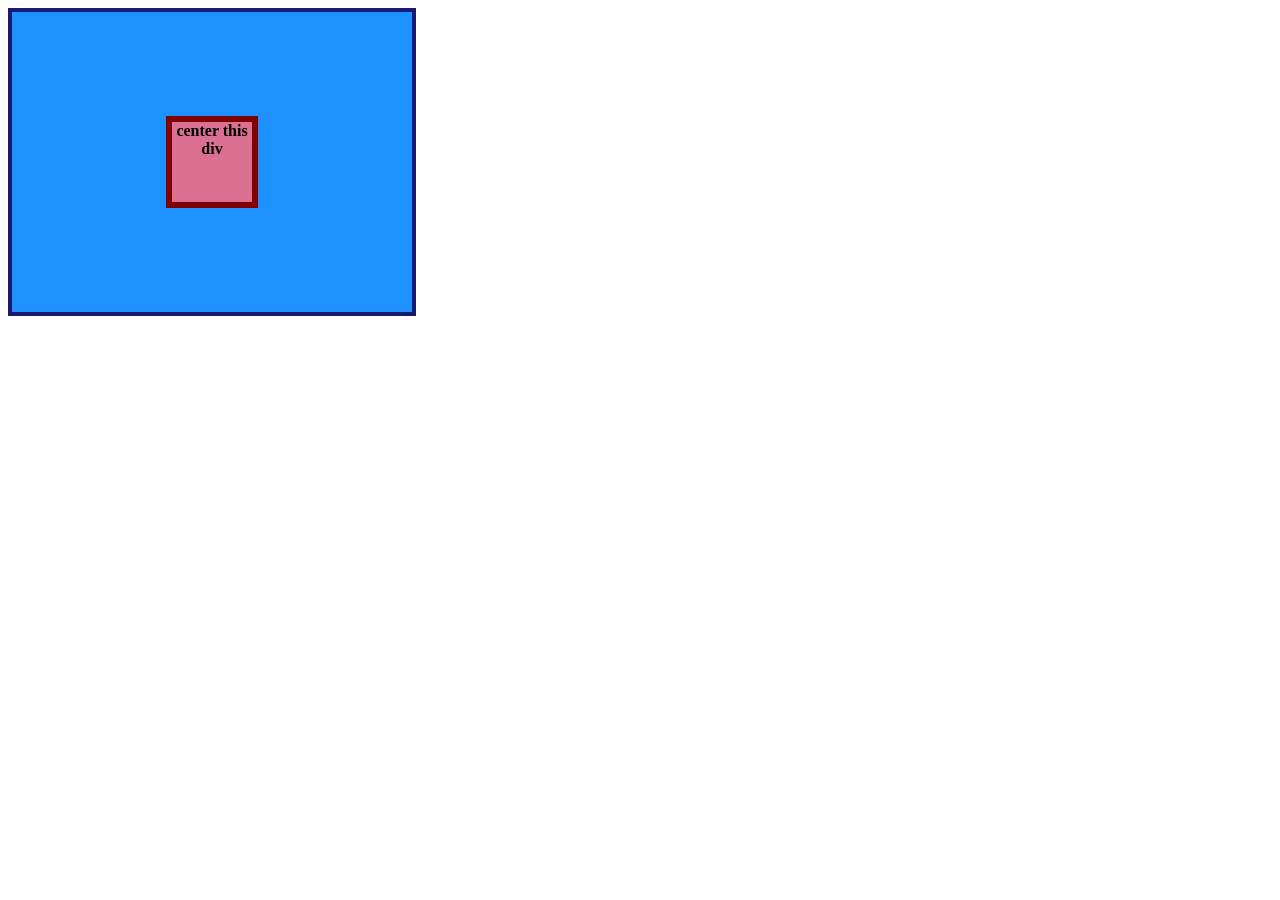
<file: 01-flex-center/index.html>
<!DOCTYPE html>
<html lang="en">
  <head>
    <meta charset="UTF-8">
    <meta http-equiv="X-UA-Compatible" content="IE=edge">
    <meta name="viewport" content="width=device-width, initial-scale=1.0">
    <title>CENTER THIS DIV</title>
    <link rel="stylesheet" href="style.css">
  </head>
  <body>
    <div class="container">
      <div class="box">center this div</div>
    </div>
  </body>
</html>
</file>
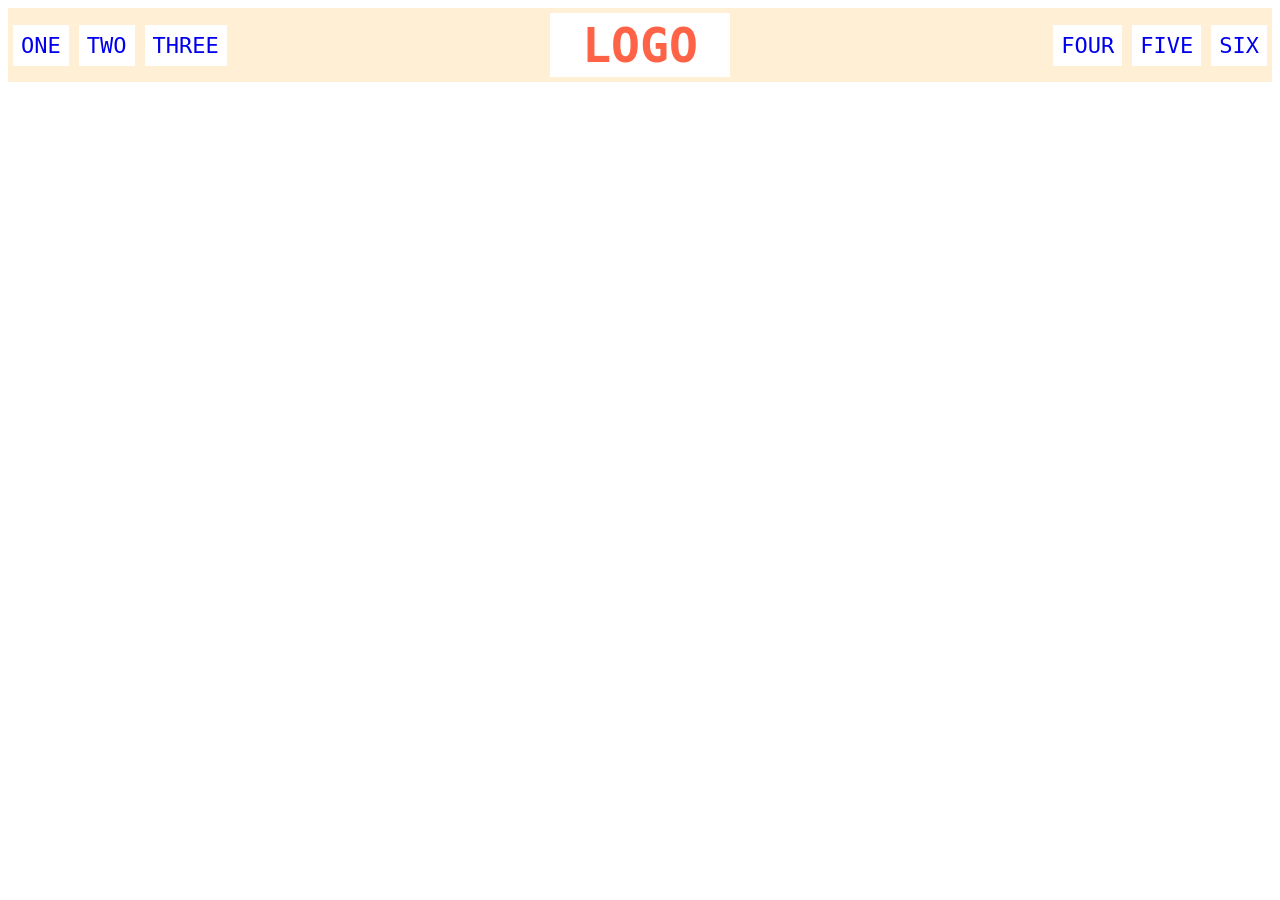
<file: 02-flex-header/index.html>
<!DOCTYPE html>
<html lang="en">
  <head>
    <meta charset="UTF-8">
    <meta http-equiv="X-UA-Compatible" content="IE=edge">
    <meta name="viewport" content="width=device-width, initial-scale=1.0">
    <title>Flex Header</title>
    <link rel="stylesheet" href="style.css">
  </head>
  <body>
    <div class="header">
      <div class="left-links">
        <ul>
          <li><a href="#">ONE</a></li>
          <li><a href="#">TWO</a></li>
          <li><a href="#">THREE</a></li>
        </ul>
      </div>
      <div class="logo">LOGO</div>
      <div class="right-links">
        <ul>
          <li><a href="#">FOUR</a></li>
          <li><a href="#">FIVE</a></li>
          <li><a href="#">SIX</a></li>
        </ul>
      </div>
    </div>
  </body>
</html>
</file>
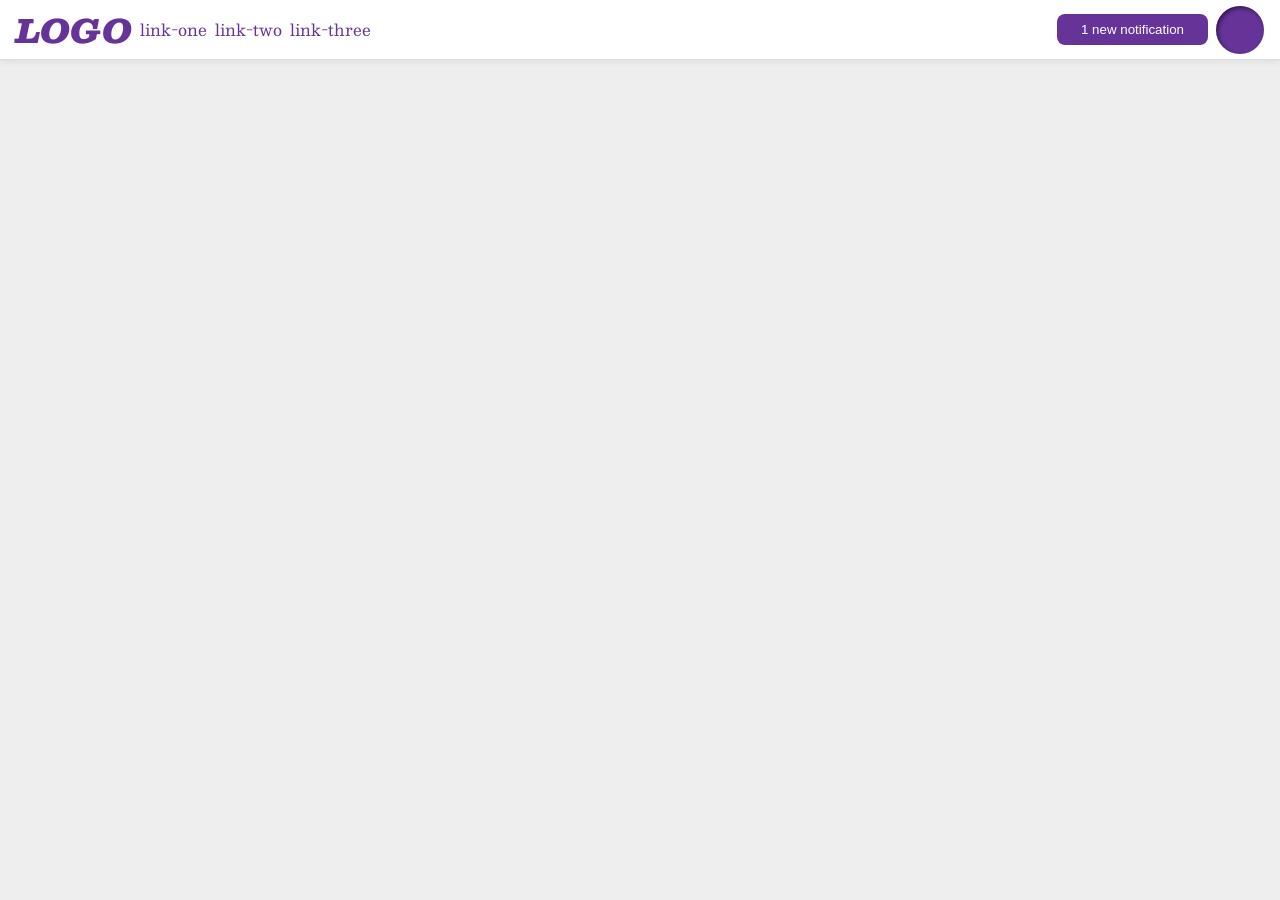
<file: 03-flex-header-2/index.html>
<!DOCTYPE html>
<html lang="en">
  <head>
    <meta charset="UTF-8">
    <meta http-equiv="X-UA-Compatible" content="IE=edge">
    <meta name="viewport" content="width=device-width, initial-scale=1.0">
    <title>Flex Header 2</title>
    <link rel="stylesheet" href="style.css">
  </head>
  <body>
    <div class="header">
      <div class = "left-header">
        <div class="logo">
          LOGO
        </div>
        <ul class="links">
          <li><a href="https://google.com">link-one</a></li>
          <li><a href="https://google.com">link-two</a></li>
          <li><a href="https://google.com">link-three</a></li>
        </ul>
      </div>
      <div class = "right-header">
        <button class="notifications">
          1 new notification
        </button>
        <div class="profile-image"></div>
      </div>
    </div>
  </body>
</html>


<!-- 
OLD CODE
<!DOCTYPE html>
<html lang="en">
  <head>
    <meta charset="UTF-8">
    <meta http-equiv="X-UA-Compatible" content="IE=edge">
    <meta name="viewport" content="width=device-width, initial-scale=1.0">
    <title>Flex Header 2</title>
    <link rel="stylesheet" href="style.css">
  </head>
  <body>
    <div class="header">
      <div class="logo">
        LOGO
      </div>
      <ul class="links">
        <li><a href="https://google.com">link-one</a></li>
        <li><a href="https://google.com">link-two</a></li>
        <li><a href="https://google.com">link-three</a></li>
      </ul>
      <button class="notifications">
        1 new notification
      </button>
      <div class="profile-image"></div>
    </div>
  </body>
</html>

-->
</file>
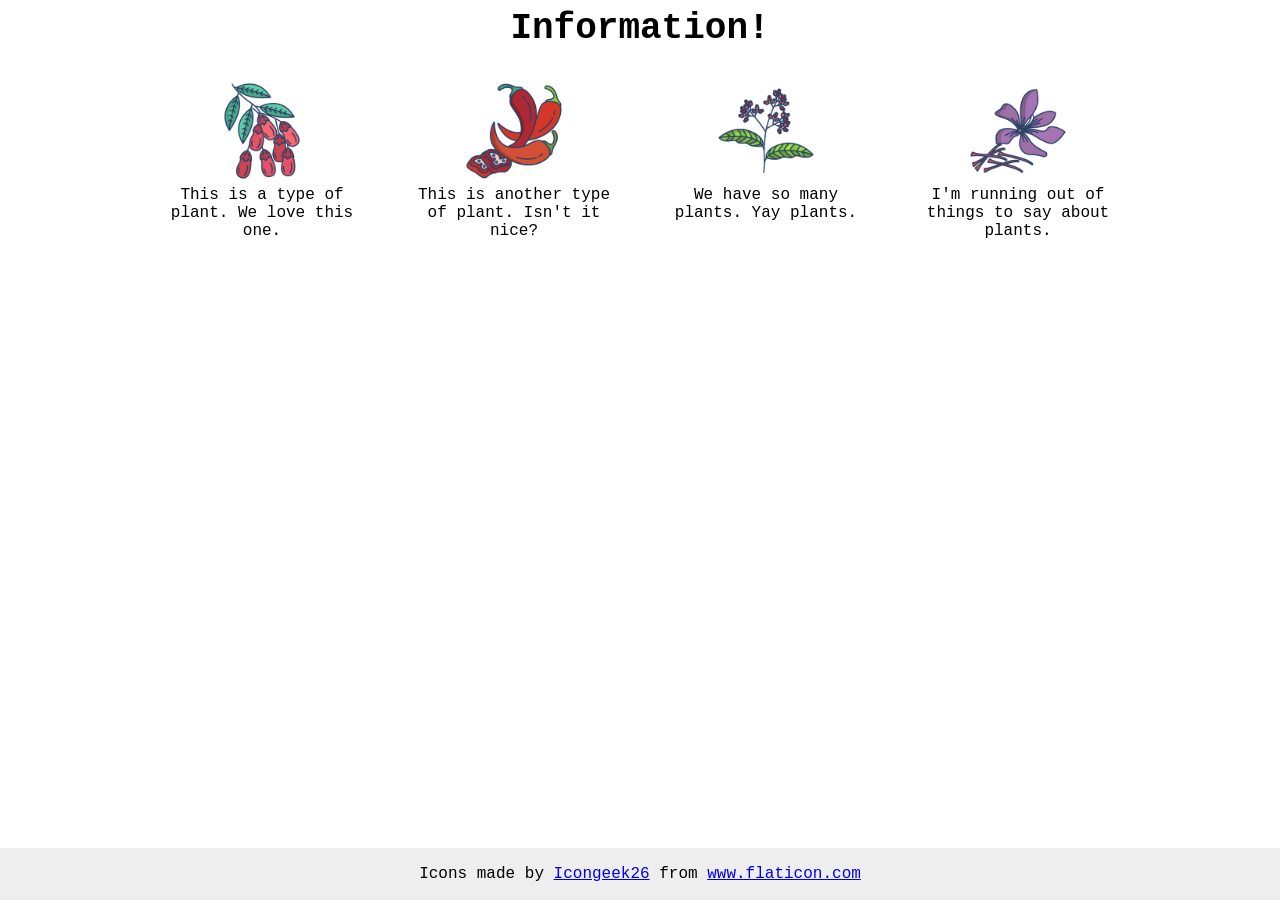
<file: 04-flex-information/index.html>
<!DOCTYPE html>
<html lang="en">
  <head>
    <meta charset="UTF-8">
    <meta http-equiv="X-UA-Compatible" content="IE=edge">
    <meta name="viewport" content="width=device-width, initial-scale=1.0">
    <title>Information</title>
    <link rel="stylesheet" href="style.css">
  </head>
  <body>
    <div class="title">Information!</div>
    
    <div class="fruits">
      <div class="group-barberry">
        <img src="./images/barberry.png" alt="barberry">
        <div class="text">This is a type of plant. We love this one.</div>
      </div>

      <div class="group-chili">
        <img src="./images/chilli.png" alt="chili">
        <div class="text">This is another type of plant. Isn't it nice?</div>
      </div>

      <div class="group-pepper">
        <img src="./images/pepper.png" alt="pepper">
        <div class="text">We have so many plants. Yay plants.</div>
      </div>

      <div class="group-saffron">
        <img src="./images/saffron.png" alt="saffron">
        <div class="text">I'm running out of things to say about plants.</div>
      </div>
    </div>

    <!-- disregard this section, it's here to give attribution to the creator of these icons -->
    <div class="footer">
      <div>Icons made by <a href="https://www.flaticon.com/authors/icongeek26" title="Icongeek26">Icongeek26</a> from <a href="https://www.flaticon.com/" title="Flaticon">www.flaticon.com</a></div>
    </div>
  </body>
</html>
</file>
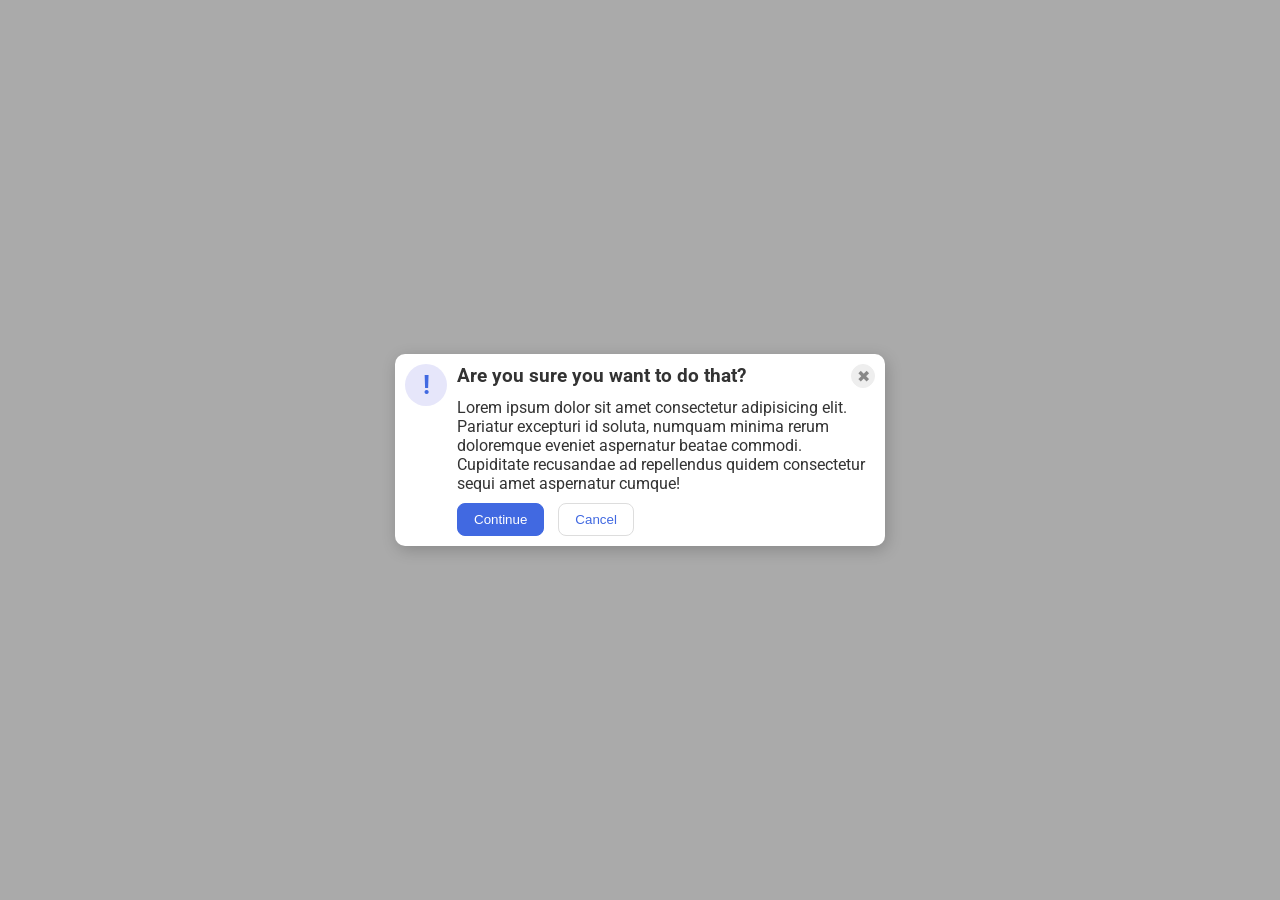
<file: 05-flex-modal/index.html>
<!DOCTYPE html>
<html lang="en">
  <head>
    <meta charset="UTF-8">
    <meta http-equiv="X-UA-Compatible" content="IE=edge">
    <meta name="viewport" content="width=device-width, initial-scale=1.0">
    <link rel="stylesheet" href="style.css">
    <title>Modal</title>
  </head>
  <body>
    <div class="modal">
      <div class = "left-half">
        <div class="icon l">!</div>
      </div>
      <div class = "right-half">
        <div class = "closers">
          <div class="header l">Are you sure you want to do that?</div>
          <button class="close-button l">✖</button>
        </div>
        <div class="text l">Lorem ipsum dolor sit amet consectetur adipisicing elit. Pariatur excepturi id soluta, numquam minima rerum doloremque eveniet aspernatur beatae commodi. Cupiditate recusandae ad repellendus quidem consectetur sequi amet aspernatur cumque!</div>
        <button class="continue l">Continue</button>
        <button class="cancel l">Cancel</button>
      </div>
    </div>
  </body>
</html>
</file>
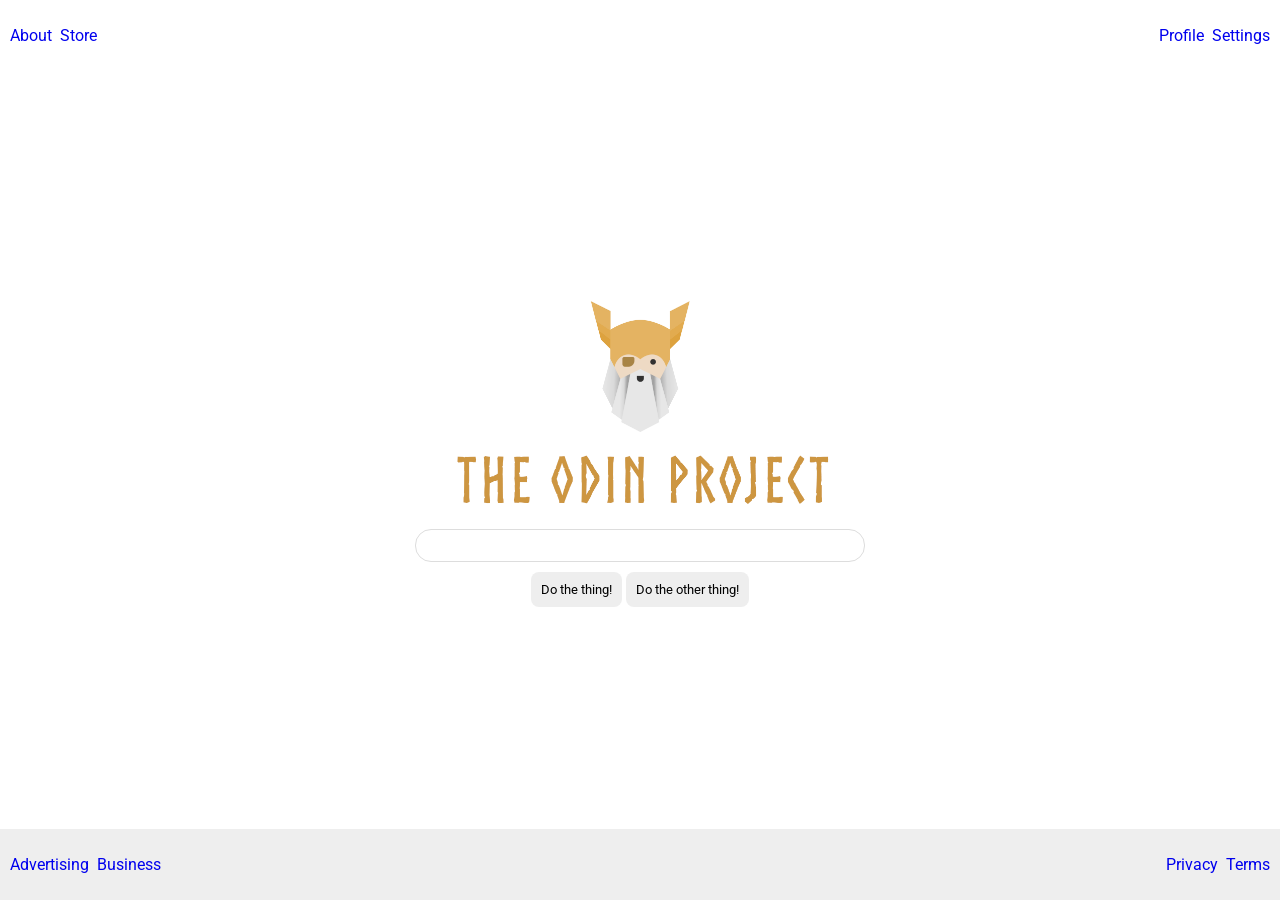
<file: 06-flex-layout/index.html>
<!DOCTYPE html>
<html lang="en">
  <head>
    <meta charset="UTF-8">
    <meta http-equiv="X-UA-Compatible" content="IE=edge">
    <meta name="viewport" content="width=device-width, initial-scale=1.0">
    <title>LAYOUT</title>
    <link rel="stylesheet" href="./style.css">
  </head>
  <body>
    <div class="header">
      <ul class="left-links">
        <li><a href="#">About</a></li>
        <li><a href="#">Store</a></li>
      </ul>
      <ul class="right-links">
        <li><a href="#">Profile</a></li>
        <li><a href="#">Settings</a></li>
      </ul>
    </div>
    <div class="content">
      <img src="./logo.png" alt="Project logo. Represents odin with the project name.">
      <div class="input">
        <input type="text">
      </div>
      <div class="buttons">
        <button>Do the thing!</button>
        <button>Do the other thing!</button>
      </div>
    </div>
    <div class="footer">
      <ul class="left-links">
        <li><a href="#">Advertising</a></li>
        <li><a href="#">Business</a></li>
      </ul>
      <ul class="right-links">
        <li><a href="#">Privacy</a></li>
        <li><a href="#">Terms</a></li>
      </ul>
    </div>
  </body>
</html>
</file>
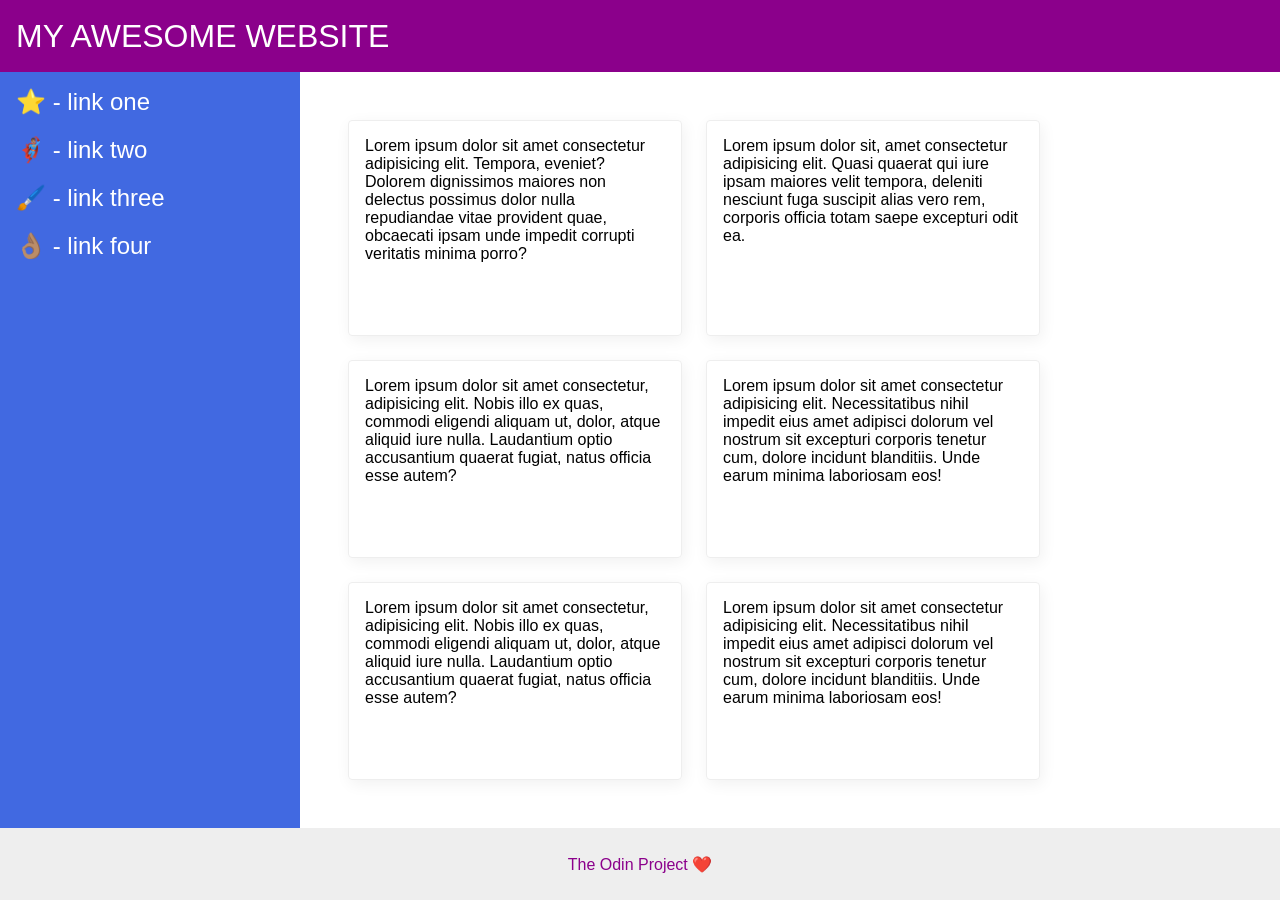
<file: 07-flex-layout-2/index.html>
<!DOCTYPE html>
<html lang="en">
  <head>
    <meta charset="UTF-8">
    <meta http-equiv="X-UA-Compatible" content="IE=edge">
    <meta name="viewport" content="width=device-width, initial-scale=1.0">
    <title>The Holy Grail</title>
    <link rel="stylesheet" href="style.css">
  </head>
  <body>
    
      <div class="header">
        MY AWESOME WEBSITE
      </div>

    <div class="not-footer">

      <div class="center">
        <div class="sidebar">
          <ul>
            <li><a href="#">⭐ - link one</a></li>
            <li><a href="#">🦸🏽‍♂️ - link two</a></li>
            <li><a href="#">🖌️ - link three</a></li>
            <li><a href="#">👌🏽 - link four</a></li>
          </ul>
        </div>

        <div class="card-box">
          <div class="card">Lorem ipsum dolor sit amet consectetur adipisicing elit. Tempora, eveniet? Dolorem dignissimos maiores non delectus possimus dolor nulla repudiandae vitae provident quae, obcaecati ipsam unde impedit corrupti veritatis minima porro?</div>
          <div class="card">Lorem ipsum dolor sit, amet consectetur adipisicing elit. Quasi quaerat qui iure ipsam maiores velit tempora, deleniti nesciunt fuga suscipit alias vero rem, corporis officia totam saepe excepturi odit ea.</div>
          <div class="card">Lorem ipsum dolor sit amet consectetur, adipisicing elit. Nobis illo ex quas, commodi eligendi aliquam ut, dolor, atque aliquid iure nulla. Laudantium optio accusantium quaerat fugiat, natus officia esse autem?</div>
          <div class="card">Lorem ipsum dolor sit amet consectetur adipisicing elit. Necessitatibus nihil impedit eius amet adipisci dolorum vel nostrum sit excepturi corporis tenetur cum, dolore incidunt blanditiis. Unde earum minima laboriosam eos!</div>
          <div class="card">Lorem ipsum dolor sit amet consectetur, adipisicing elit. Nobis illo ex quas, commodi eligendi aliquam ut, dolor, atque aliquid iure nulla. Laudantium optio accusantium quaerat fugiat, natus officia esse autem?</div>
          <div class="card">Lorem ipsum dolor sit amet consectetur adipisicing elit. Necessitatibus nihil impedit eius amet adipisci dolorum vel nostrum sit excepturi corporis tenetur cum, dolore incidunt blanditiis. Unde earum minima laboriosam eos!</div>
        </div>
      </div>
    
      <div class="footer">
        The Odin Project ❤️
      </div>

    </div>
  </body>
</html>
</file>
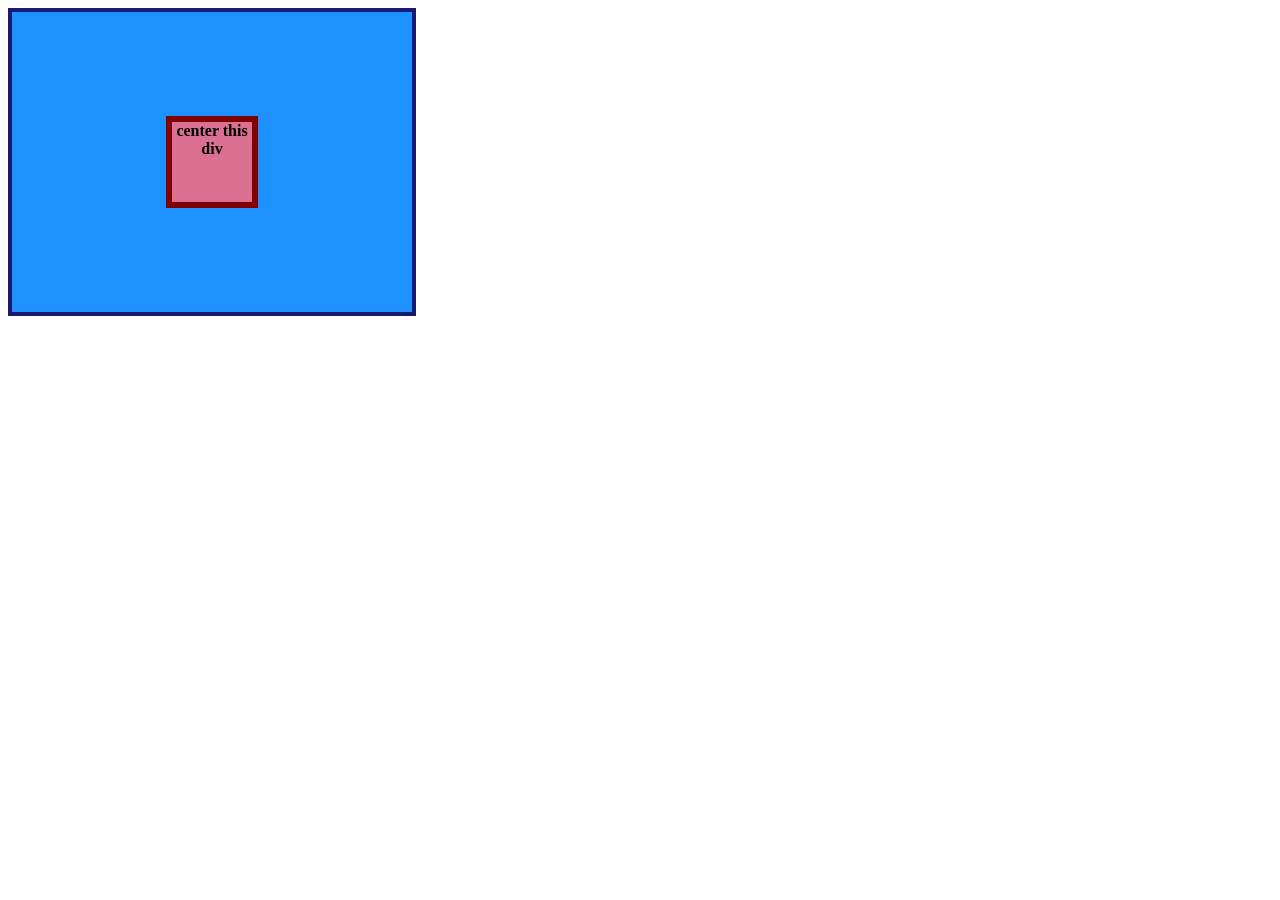
<file: 01-flex-center/solution/solution.html>
<!DOCTYPE html>
<html lang="en">
  <head>
    <meta charset="UTF-8">
    <meta http-equiv="X-UA-Compatible" content="IE=edge">
    <meta name="viewport" content="width=device-width, initial-scale=1.0">
    <title>CENTER THIS DIV</title>
    <link rel="stylesheet" href="solution.css">
  </head>
  <body>
    <div class="container">
      <div class="box">center this div</div>
    </div>
  </body>
</html>
</file>
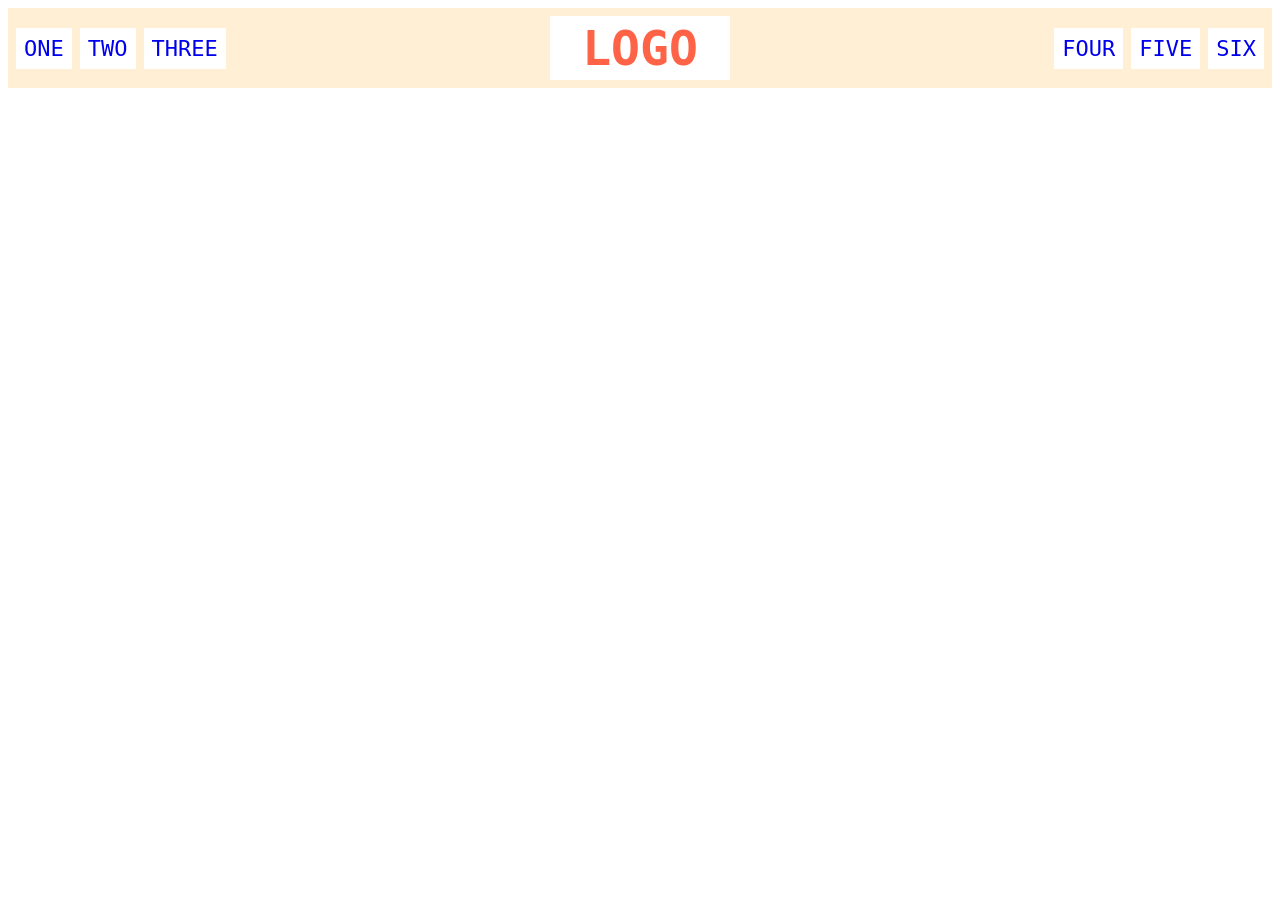
<file: 02-flex-header/solution/solution.html>
<!DOCTYPE html>
<html lang="en">
  <head>
    <meta charset="UTF-8">
    <meta http-equiv="X-UA-Compatible" content="IE=edge">
    <meta name="viewport" content="width=device-width, initial-scale=1.0">
    <title>Flex Header</title>
    <link rel="stylesheet" href="solution.css">
  </head>
  <body>
    <div class="header">
      <div class="left-links">
        <ul>
          <li><a href="#">ONE</a></li>
          <li><a href="#">TWO</a></li>
          <li><a href="#">THREE</a></li>
        </ul>
      </div>
      <div class="logo">LOGO</div>
      <div class="right-links">
        <ul>
          <li><a href="#">FOUR</a></li>
          <li><a href="#">FIVE</a></li>
          <li><a href="#">SIX</a></li>
        </ul>
      </div>
    </div>
  </body>
</html>
</file>
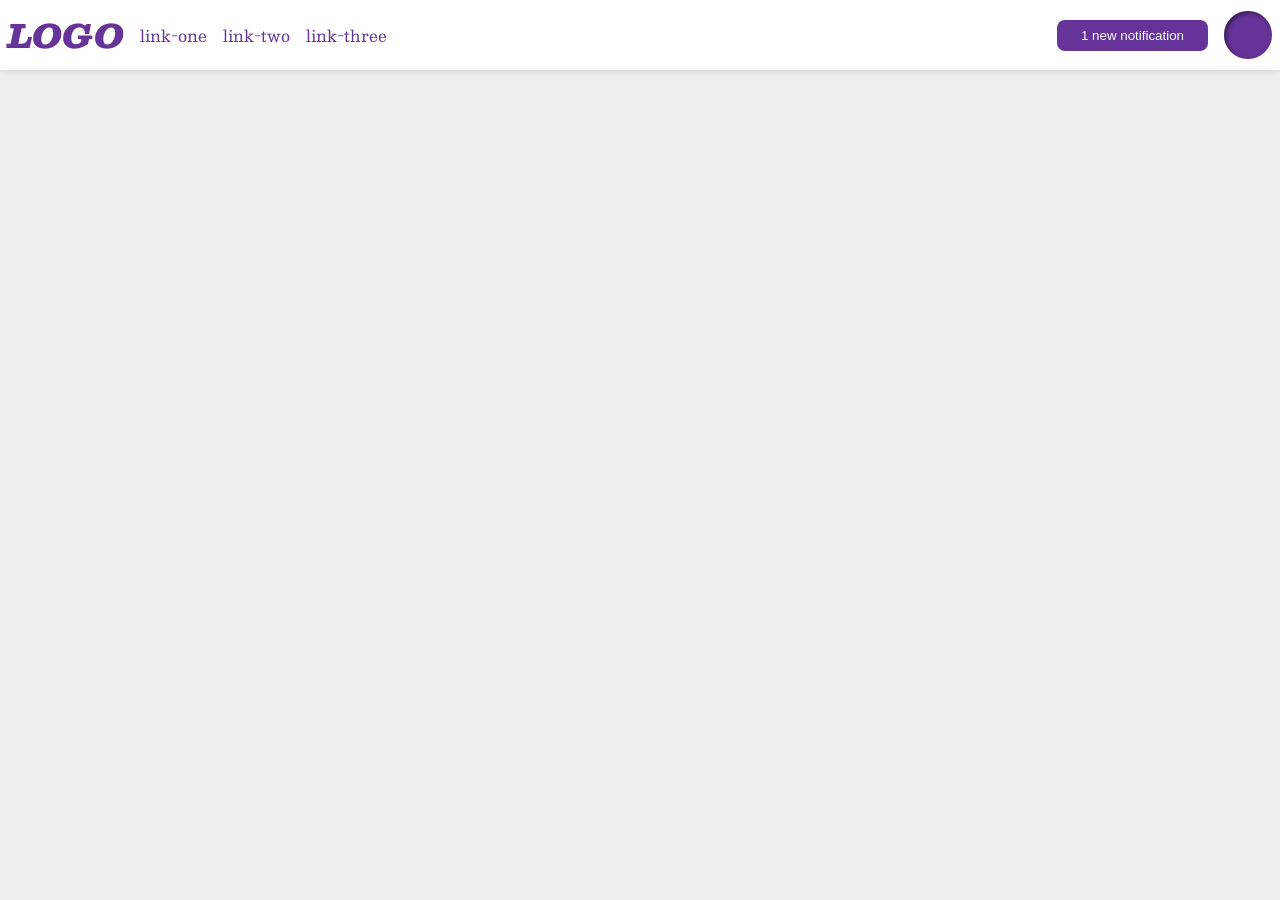
<file: 03-flex-header-2/solution/solution.html>
<!DOCTYPE html>
<html lang="en">
  <head>
    <meta charset="UTF-8">
    <meta http-equiv="X-UA-Compatible" content="IE=edge">
    <meta name="viewport" content="width=device-width, initial-scale=1.0">
    <title>Flex Header 2</title>
    <link rel="stylesheet" href="solution.css">
  </head>
  <body>
    <div class="header">
      <div class="left">
        <div class="logo">
          LOGO
        </div>
        <ul class="links">
          <li><a href="https://google.com">link-one</a></li>
          <li><a href="https://google.com">link-two</a></li>
          <li><a href="https://google.com">link-three</a></li>
        </ul>
      </div>
      <div class="right">
        <button class="notifications">
          1 new notification
        </button>
        <div class="profile-image"></div>
      </div>
    </div>
  </body>
</html>
</file>
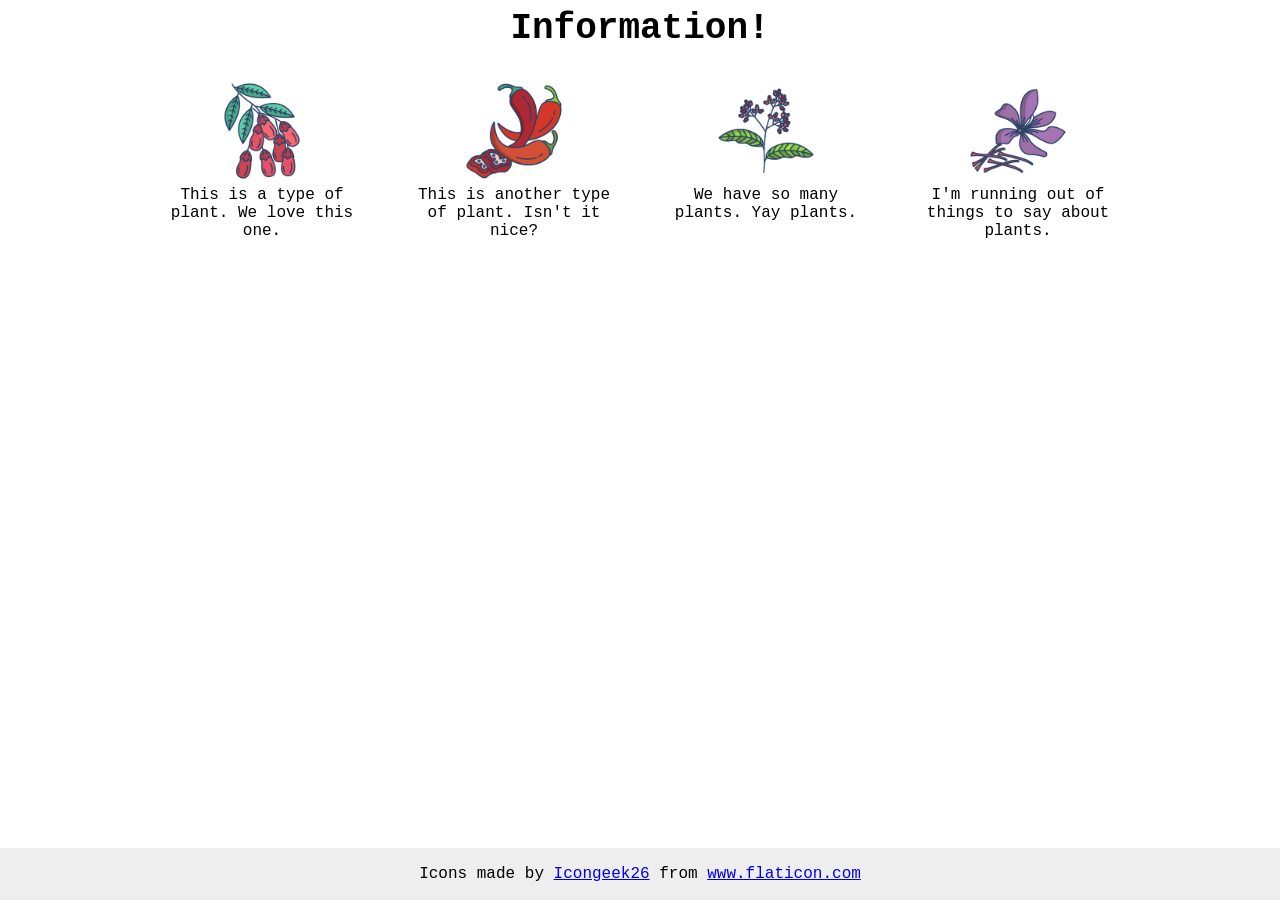
<file: 04-flex-information/solution/solution.html>
<!DOCTYPE html>
<html lang="en">
  <head>
    <meta charset="UTF-8">
    <meta http-equiv="X-UA-Compatible" content="IE=edge">
    <meta name="viewport" content="width=device-width, initial-scale=1.0">
    <title>Information</title>
    <link rel="stylesheet" href="solution.css">
  </head>
  <body>
    <div class="title">Information!</div>

    <div class="container">
      <div class="info">
        <img src="./images/barberry.png" alt="barberry">
        <div class="text">This is a type of plant. We love this one.</div>
      </div>
      <div class="info">
        <img src="./images/chilli.png" alt="chili">
        <div class="text">This is another type of plant. Isn't it nice?</div>
      </div>
      <div class="info">
        <img src="./images/pepper.png" alt="pepper">
        <div class="text">We have so many plants. Yay plants.</div>
      </div>
      <div class="info">
        <img src="./images/saffron.png" alt="saffron">
        <div class="text">I'm running out of things to say about plants.</div>
      </div>
    </div>

    <!-- disregard this section, it's here to give attribution to the creator of these icons -->
    <div class="footer">
      <div>Icons made by <a href="https://www.flaticon.com/authors/icongeek26" title="Icongeek26">Icongeek26</a> from <a href="https://www.flaticon.com/" title="Flaticon">www.flaticon.com</a></div>
    </div>
  </body>
</html>
</file>
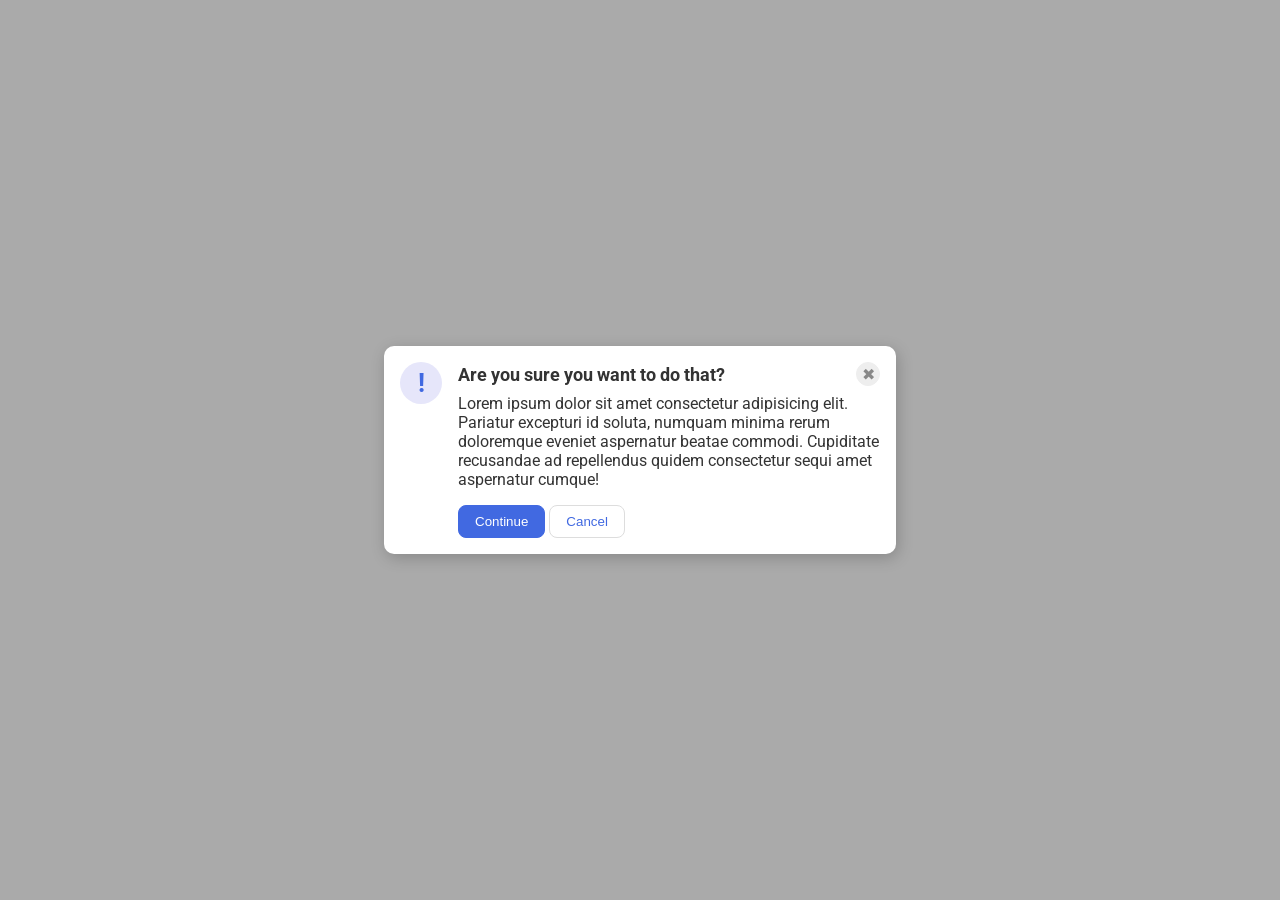
<file: 05-flex-modal/solution/solution.html>
<!DOCTYPE html>
<html lang="en">
  <head>
    <meta charset="UTF-8">
    <meta http-equiv="X-UA-Compatible" content="IE=edge">
    <meta name="viewport" content="width=device-width, initial-scale=1.0">
    <link rel="stylesheet" href="solution.css">
    <title>Modal</title>
  </head>
  <body>
    <div class="modal">
      <div class="icon">!</div>
      <!-- additional container used here -->
      <div class="container">
        <!-- header div was moved to encompass the close button as well -->
        <div class="header">Are you sure you want to do that?
          <button class="close-button">✖</button>
        </div>
        <div class="text">Lorem ipsum dolor sit amet consectetur adipisicing elit. Pariatur excepturi id soluta, numquam minima rerum doloremque eveniet aspernatur beatae commodi. Cupiditate recusandae ad repellendus quidem consectetur sequi amet aspernatur cumque!</div>
        <button class="continue">Continue</button>
        <button class="cancel">Cancel</button>
      </div>
    </div>
  </body>
</html>
</file>
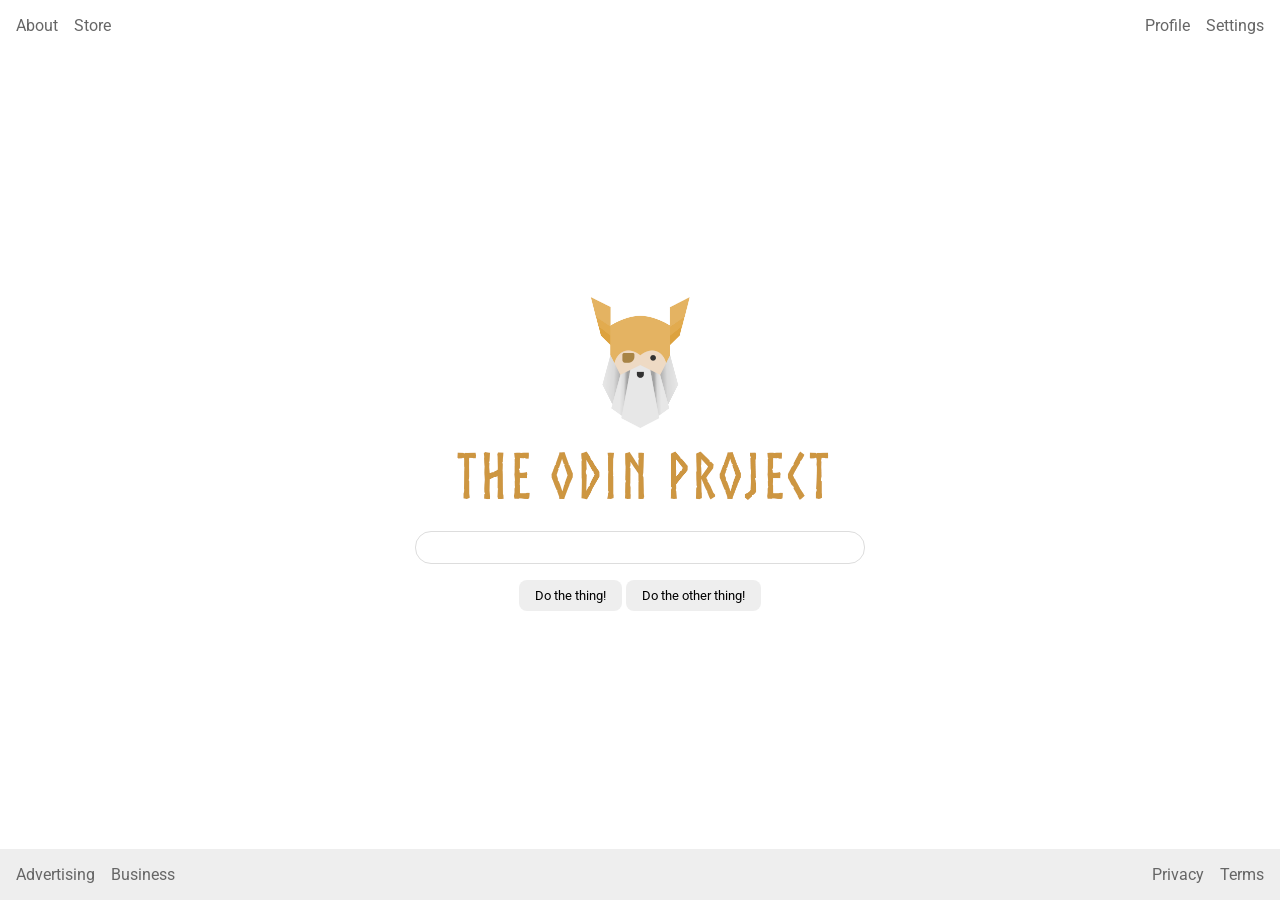
<file: 06-flex-layout/solution/solution.html>
<!DOCTYPE html>
<html lang="en">
  <head>
    <meta charset="UTF-8">
    <meta http-equiv="X-UA-Compatible" content="IE=edge">
    <meta name="viewport" content="width=device-width, initial-scale=1.0">
    <title>LAYOUT</title>
    <link rel="stylesheet" href="./solution.css">
  </head>
  <body>
    <div class="header">
      <ul class="left-links">
        <li><a href="#">About</a></li>
        <li><a href="#">Store</a></li>
      </ul>
      <ul class="right-links">
        <li><a href="#">Profile</a></li>
        <li><a href="#">Settings</a></li>
      </ul>
    </div>
    <div class="content">
      <img src="./logo.png" alt="Project logo. Represents odin with the project name.">
      <div class="input">
        <input type="text">
      </div>
      <div class="buttons">
        <button>Do the thing!</button>
        <button>Do the other thing!</button>
      </div>
    </div>
    <div class="footer">
      <ul class="left-links">
        <li><a href="#">Advertising</a></li>
        <li><a href="#">Business</a></li>
      </ul>
      <ul class="right-links">
        <li><a href="#">Privacy</a></li>
        <li><a href="#">Terms</a></li>
      </ul>
    </div>
  </body>
</html>
</file>
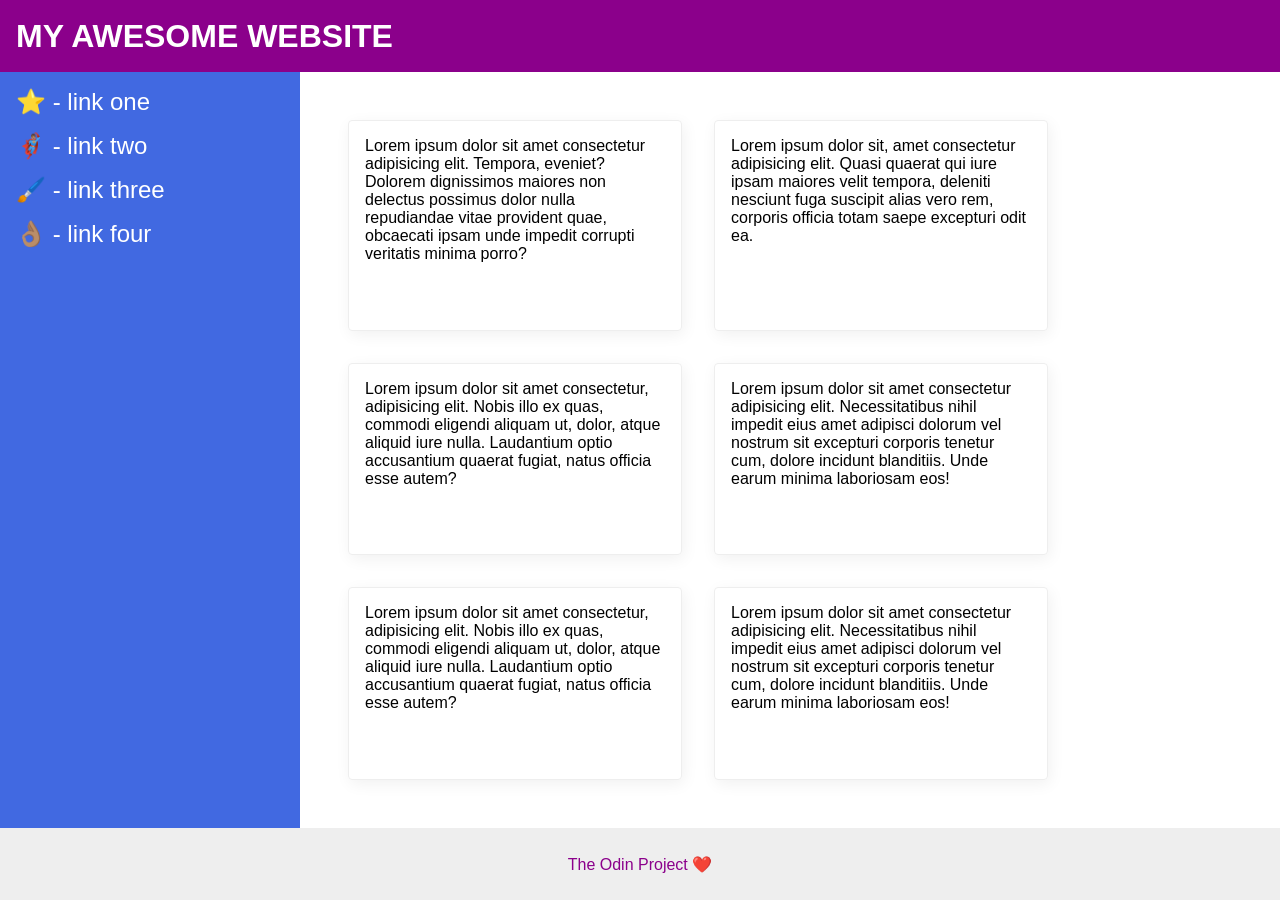
<file: 07-flex-layout-2/solution/solution.html>
<!DOCTYPE html>
<html lang="en">
  <head>
    <meta charset="UTF-8">
    <meta http-equiv="X-UA-Compatible" content="IE=edge">
    <meta name="viewport" content="width=device-width, initial-scale=1.0">
    <title>The Holy Grail</title>
    <link rel="stylesheet" href="solution.css">
  </head>
  <body>
    <div class="header">
      MY AWESOME WEBSITE
    </div>
    <div class="body">
      <div class="sidebar">
        <ul>
          <li><a href="#">⭐ - link one</a></li>
          <li><a href="#">🦸🏽‍♂️ - link two</a></li>
          <li><a href="#">🖌️ - link three</a></li>
          <li><a href="#">👌🏽 - link four</a></li>
        </ul>
      </div>
      <div class="container">
        <div class="card">Lorem ipsum dolor sit amet consectetur adipisicing elit. Tempora, eveniet? Dolorem dignissimos maiores non delectus possimus dolor nulla repudiandae vitae provident quae, obcaecati ipsam unde impedit corrupti veritatis minima porro?</div>
        <div class="card">Lorem ipsum dolor sit, amet consectetur adipisicing elit. Quasi quaerat qui iure ipsam maiores velit tempora, deleniti nesciunt fuga suscipit alias vero rem, corporis officia totam saepe excepturi odit ea.</div>
        <div class="card">Lorem ipsum dolor sit amet consectetur, adipisicing elit. Nobis illo ex quas, commodi eligendi aliquam ut, dolor, atque aliquid iure nulla. Laudantium optio accusantium quaerat fugiat, natus officia esse autem?</div>
        <div class="card">Lorem ipsum dolor sit amet consectetur adipisicing elit. Necessitatibus nihil impedit eius amet adipisci dolorum vel nostrum sit excepturi corporis tenetur cum, dolore incidunt blanditiis. Unde earum minima laboriosam eos!</div>
        <div class="card">Lorem ipsum dolor sit amet consectetur, adipisicing elit. Nobis illo ex quas, commodi eligendi aliquam ut, dolor, atque aliquid iure nulla. Laudantium optio accusantium quaerat fugiat, natus officia esse autem?</div>
        <div class="card">Lorem ipsum dolor sit amet consectetur adipisicing elit. Necessitatibus nihil impedit eius amet adipisci dolorum vel nostrum sit excepturi corporis tenetur cum, dolore incidunt blanditiis. Unde earum minima laboriosam eos!</div>
      </div>
    </div>
    <div class="footer">
      The Odin Project ❤️
    </div>
  </body>
</html>
</file>
<file: 01-flex-center/style.css>
.container {
  background: dodgerblue;
  border: 4px solid midnightblue;
  width: 400px;
  height: 300px;
  display: flex;
  align-items: center;
  justify-content: center;

}

.box {
  background: palevioletred;
  font-weight: bold;
  text-align: center;
  border: 6px solid maroon;
  width: 80px;
  height: 80px;

}
</file>
<file: 02-flex-header/style.css>
.header  {
  font-family: monospace;
  background: papayawhip;

/******************************************/

  display: flex;
  justify-content: space-between;
  align-items: center;
  padding: 5px;
}

.logo {
  font-size: 48px;
  font-weight: 900;
  color: tomato;
  background: white;
  padding: 4px 32px;



}

ul {
  /* this removes the dots on the list items*/
  list-style-type: none;

/******************************************/

  display: flex;
  

  gap: 10px;

  /** Missing Answers **/

  padding: 0;
  margin: 0; /*Don't understand dif and see no dif with and without*/
  /** **/

}



a {
  font-size: 22px;
  background: white;
  padding: 8px;
  /* this removes the line under the links */
  text-decoration: none;
/******************************************/
   
  
}
</file>
<file: 03-flex-header-2/style.css>
/* this is some magical font-importing.  
you'll learn about it later. */
@import url('https://fonts.googleapis.com/css2?family=Besley:ital,wght@0,400;1,900&display=swap');

body {
  margin: 0;
  background: #eee;
  font-family: Besley, serif;
}

.header {
  background: white;
  border-bottom: 1px solid #ddd;
  box-shadow: 0 0 8px rgba(0,0,0,.1);
}

.profile-image {
  background: rebeccapurple;
  box-shadow: inset 2px 2px 4px rgba(0,0,0,.5);
  border-radius: 50%;
  width: 48px;
  height: 48px;
}

.logo {
  color: rebeccapurple;
  font-size: 32px;
  font-weight: 900;
  font-style: italic;
}

button {
  border: none;
  border-radius: 8px;
  background: rebeccapurple;
  color: white;
  padding: 8px 24px;
}

a {
  /* this removes the line under our links */
  text-decoration: none;
  color: rebeccapurple;
}

ul {
  list-style-type: none;
}


.header{
  display: flex;
  justify-content: space-between;
  align-items: center;
  padding:0 16px;

}
.links{
  display: flex;
  gap: 8px;
  padding: 0;
}

.left-header,
.right-header{
  display: flex;
  gap: 8px;
   align-items: center; /* missing this*/

}
</file>
<file: 04-flex-information/style.css>
body {
  font-family: 'Courier New', Courier, monospace;
}

img {
  width: 100px;
  height: 100px;
}

.title {
  font-size: 36px;
  font-weight: 900;
}

/* do not edit this footer */
.footer {
  position: fixed;
  bottom: 0;
  left: 0;
  right: 0;
  height: 52px;
  display: flex;
  align-items: center;
  justify-content: center;
  background: #eee;
}




.title {
  text-align: center;
  padding-bottom: 32px;
}
.group-barberry,
.group-chili,
.group-pepper,
.group-saffron{
  /* display:flex;
  flex-direction: column;
  justify-content: center; not needed 
  align-items: center; */
  width: 200px;
  /*flex-wrap: wrap;* not needed*/ 
  text-align: center;
}

.fruits{
  display: flex;
  justify-content: center;
  gap: 52px;
}

/*
text-align: can center images as well
*/
</file>
<file: 05-flex-modal/style.css>
@import url('https://fonts.googleapis.com/css2?family=Roboto:wght@400;700&display=swap');

html, body {
  height: 100%;
}

body {
  font-family: Roboto, sans-serif;
  margin: 0;
  background: #aaa;
  color: #333;
  /* I'll give you this one for free lol */
  display: flex;
  align-items: center;
  justify-content: center;
}

.modal {
  background: white;
  width: 480px;
  border-radius: 10px;
  box-shadow: 2px 4px 16px rgba(0,0,0,.2);
}

.icon {
  color: royalblue;
  font-size: 26px;
  font-weight: 700;
  background: lavender;
  width: 42px;
  height: 42px;
  border-radius: 50%;
  display: flex;
  align-items: center;
  justify-content: center;
}

.close-button {
  background: #eee;
  border-radius: 50%;
  color: #888;
  font-weight: 400;
  font-size: 16px;
  height: 24px;
  width: 24px;
  display: flex;
  align-items: center;
  justify-content: center;
  border: 1px solid #eee;
  padding: 0;
}

button {
  cursor: pointer;
  padding: 8px 16px;
  border-radius: 8px;
}

button.continue {
  background: royalblue;
  border: 1px solid royalblue;
  color: white;
}

button.cancel {
  background: white;
  border: 1px solid #ddd;
  color: royalblue;
}


.modal{
  display: flex;
  padding: 5px;

}
.closers{
  display: flex;
  justify-content: space-between;
}
.header{
  font-weight: bold;
  font-size: larger;
}

.l{
  margin: 5px;
}
</file>
<file: 06-flex-layout/style.css>
@import url('https://fonts.googleapis.com/css2?family=Roboto:wght@400;700&display=swap');

body {
  height: 100vh;
  margin: 0;
  overflow: hidden;
  font-family: Roboto, sans-serif;
}

img {
  width: 600px;
}

button {
  font-family: Roboto, sans-serif;
  border: none;
  border-radius: 8px;
  background: #eee;
}

input {
  border: 1px solid #ddd;
  border-radius: 16px;
  padding: 8px 24px;
  width: 400px;
}





body{
  display: flex;
  flex-direction: column;
  justify-content: space-between;
}

.content{
  display: flex;
  flex-direction: column;
  justify-content: center;
  align-items: center;
  gap: 10px;
}

.header,
.footer{
  display: flex;
  justify-content: space-between;

}

.left-links,
.right-links{
  display: flex;
  padding: 10px;
  gap: 8px;
  color: #000;
}

li { /* List*/
  list-style-type: none; 
}
a:link{ /** :link = normal-unvisited link) **/ /* Link */
  text-decoration: none;
}

.footer{
  background-color: #eee;
}

button{
  padding: 10px;
}
</file>
<file: 07-flex-layout-2/style.css>
body {
  font-family: -apple-system, BlinkMacSystemFont, 'Segoe UI', Roboto, Oxygen, Ubuntu, Cantarell, 'Open Sans', 'Helvetica Neue', sans-serif;
  margin: 0;
  min-height: 100vh;
}

.header {
  height: 72px;
  background: darkmagenta;
  color: white;
}

.footer {
  height: 72px;
  background: #eee;
  color: darkmagenta;
}

.sidebar {
  width: 300px;
  background: royalblue;
  box-sizing: border-box;
}

.card {
  border: 1px solid #eee;
  box-shadow: 2px 4px 16px rgba(0,0,0,.06);
  border-radius: 4px;
}




/* 
.header{
  display: flex;
  align-items: center;
  font-size: 32px;
  font-weight: 900px;
  padding-left: 16px;
  /* flex: 0 0 auto; not needed

  MOVED TOO BETWEEN BODY AND CENTER, CASCADE I GUESS
} */




body{
  display: flex;
  flex-direction: column;

  
}
.header{
  display: flex;
  align-items: center;
  font-size: 32px;
  font-weight: 900px;
  padding-left: 16px;
  /* flex: 0 0 auto; not needed*/
}

.center{
  display: flex;
  flex: 1 1 auto;
}
.not-footer{
  display: flex;
  flex-direction: column;
  justify-content: space-between;
  flex-grow: 1;

}

.footer{
  display: flex;
  justify-content: center;
  align-items: center;
  /* flex: 0 0 auto; None here remove does nothing */
}
.sidebar{
  min-width: 300px;
  padding: 16px;
  flex-shrink: 0; /* instead of setting everyone else to grow, just tell this not to shrink */
}

ul{
  /* display: flex;
  flex-direction: column;  None here remove does nothing */
  list-style: none;
  padding: 0;
  margin: 0;
  gap: 16px; /* not needed */
}

li{
  
  margin-bottom: 20px;  /**  0-> 20 add bottom- margin at bottom to be more accurate */

}
a{
  text-decoration: none;
  font-size: 24px;
  color: white;
 
}




.card{

  width: 300px;
  /* flex-wrap: wrap; None here remove does nothing */
  padding: 16px;
  /* flex: 0 0 auto;None here remove does nothing */
 

}
.card-box{
  padding: 48px;
  /* width: auto; None here remove does nothing */
  display: flex;
  flex-wrap: wrap;
  gap: 24px 24px;
 

}
</file>
<file: 01-flex-center/solution/solution.css>
.container {
  background: dodgerblue;
  border: 4px solid midnightblue;
  width: 400px;
  height: 300px;
}

.box {
  background: palevioletred;
  font-weight: bold;
  text-align: center;
  border: 6px solid maroon;
  width: 80px;
  height: 80px;
}

/* SOLUTION */

/* disclaimer: duplicating the `.container` selector here isn't best practice.
In your solution you probably put it right inside the existing `.container`,
which _is_ the best practice. 

We separated it out here to make it extra clear what has changed. */

.container {
  display: flex;
  align-items: center;
  justify-content: center;
}
</file>
<file: 02-flex-header/solution/solution.css>
.header  {
  font-family: monospace;
  background: papayawhip;
}

.logo {
  font-size: 48px;
  font-weight: 900;
  color: tomato;
  background: white;
  padding: 4px 32px;
}

ul {
  /* this removes the dots on the list items*/
  list-style-type: none;
}

a {
  font-size: 22px;
  background: white;
  padding: 8px;
  /* this removes the line under the links */
  text-decoration: none;
}

/* SOLUTION */

.header {
  padding: 8px;
  display: flex;
  align-items: center;
  justify-content: space-between;
}

ul {
  display: flex;
  margin: 0;
  padding: 0;
  gap: 8px;
}
</file>
<file: 03-flex-header-2/solution/solution.css>
/* this is some magical font-importing.  
you'll learn about it later. */
@import url('https://fonts.googleapis.com/css2?family=Besley:ital,wght@0,400;1,900&display=swap');

body {
  margin: 0;
  background: #eee;
  font-family: Besley, serif;
}

.header {
  background: white;
  border-bottom: 1px solid #ddd;
  box-shadow: 0 0 8px rgba(0,0,0,.1);
}

.profile-image {
  background: rebeccapurple;
  box-shadow: inset 2px 2px 4px rgba(0,0,0,.5);
  border-radius: 50%;
  width: 48px;
  height:  48px;
}

.logo {
  color: rebeccapurple;
  font-size: 32px;
  font-weight: 900;
  font-style: italic;
}

button {
  border: none;
  border-radius: 8px;
  background: rebeccapurple;
  color: white;
  padding: 8px 24px;
}

a {
  /* this removes the line under our links */
  text-decoration: none;
  color: rebeccapurple;
}

ul {
  list-style-type: none;
}

/* SOLUTION */

.header {
  display: flex;
  justify-content: space-between;
  padding: 8px;
}

ul {
  display: flex;
  margin: 0;
  padding: 0;
  gap: 16px;
}

.left, .right {
  display: flex;
  align-items: center;
  gap: 16px;
}
</file>
<file: 04-flex-information/solution/solution.css>
body {
  font-family: 'Courier New', Courier, monospace;
}

img {
  width: 100px;
  height: 100px;
}

.title {
  font-size: 36px;
  font-weight: 900;
}

/* do not edit this footer */
.footer {
  position: fixed;
  bottom: 0;
  left: 0;
  right: 0;
  height: 52px;
  display: flex;
  align-items: center;
  justify-content: center;
  background: #eee;
}

/* SOLUTION */

body {
  text-align: center;
}

.title {
  margin-bottom: 32px;
}

.container {
  display: flex;
  justify-content: center;
  gap: 52px;
}

.info {
  max-width: 200px;
}
</file>
<file: 05-flex-modal/solution/solution.css>
@import url('https://fonts.googleapis.com/css2?family=Roboto:wght@400;700&display=swap');

html, body {
  height: 100%;
}

body {
  font-family: Roboto, sans-serif;
  margin: 0;
  background: #aaa;
  color: #333;
  /* I'll give you this one for free */
  display: flex;
  align-items: center;
  justify-content: center;
}

.modal {
  background: white;
  width: 480px;
  border-radius: 10px;
  box-shadow: 2px 4px 16px rgba(0,0,0,.2);
}

.icon {
  color: royalblue;
  font-size: 26px;
  font-weight: 700;
  background: lavender;
  width: 42px;
  height: 42px;
  border-radius: 50%;
  display: flex;
  align-items: center;
  justify-content: center;
}

.close-button {
  background: #eee;
  border-radius: 50%;
  color: #888;
  font-weight: 400;
  font-size: 16px;
  height: 24px;
  width: 24px;
  display: flex;
  align-items: center;
  justify-content: center;
  border: 1px solid #eee;
  padding: 0;
}

button {
  cursor: pointer;
  padding: 8px 16px;
  border-radius: 8px;
}

button.continue {
  background: royalblue;
  border: 1px solid royalblue;
  color: white;
}

button.cancel {
  background: white;
  border: 1px solid #ddd;
  color: royalblue;
}

/* SOLUTION: */

.modal {
  display: flex;
  gap: 16px;
  padding: 16px;
}

.icon {
  /* this keeps the icon from getting smashed by the text */
  flex-shrink: 0;
}
/* header container should be wrapped around the button element as well in order for flex style to work */
.header {
  display: flex;
  align-items: center;
  justify-content: space-between;
  font-size: 18px;
  font-weight: 700;
  margin-bottom: 8px;
}

.text {
  margin-bottom: 16px;
}
</file>
<file: 06-flex-layout/solution/solution.css>
@import url('https://fonts.googleapis.com/css2?family=Roboto:wght@400;700&display=swap');

body {
  height: 100vh;
  margin: 0;
  overflow: hidden;
  font-family: Roboto, sans-serif;
}

img {
  width: 600px;
}

button {
  font-family: Roboto, sans-serif;
  border: none;
  border-radius: 8px;
  background: #eee;
}

input {
  border: 1px solid #ddd;
  border-radius: 16px;
  padding: 8px 24px;
  width: 400px;
}

/* SOLUTION */

body {
  display: flex;
  flex-direction: column;
}

button {
  padding: 8px 16px;
}

.content {
  flex: 1;
  display: flex;
  align-items: center;
  justify-content: center;
  flex-direction: column;
  gap: 16px;
}

a {
  color: #666;
  text-decoration: none;
}

.header,
.footer {
  display: flex;
  justify-content: space-between;
  padding: 16px;
}

.footer {
  background: #eee;
}

ul {
  display: flex;
  list-style: none;
  margin: 0;
  padding: 0;
  gap: 16px
}
</file>
<file: 07-flex-layout-2/solution/solution.css>
body {
  font-family: -apple-system, BlinkMacSystemFont, 'Segoe UI', Roboto, Oxygen, Ubuntu, Cantarell, 'Open Sans', 'Helvetica Neue', sans-serif;
  margin: 0;
  min-height: 100vh;
}

.header {
  height: 72px;
  background: darkmagenta;
  color: white;
}

.footer {
  height: 72px;
  background: #eee;
  color: darkmagenta;
}

.sidebar {
  width: 300px;
  background: royalblue;
  box-sizing: border-box;
}

.card {
  border: 1px solid #eee;
  box-shadow: 2px 4px 16px rgba(0,0,0,.06);
  border-radius: 4px;
}

/* SOLUTION */

body {
  display: flex;
  flex-direction: column;
}

.header {
  display: flex;
  align-items: center;
  padding: 0 16px;
  font-size: 32px;
  font-weight: 900;
}

.body {
  flex: 1;
  display: flex;
}

.sidebar {
  flex-shrink: 0;
  padding: 16px;
}

ul {
  list-style-type: none;
  margin: 0;
  padding: 0;
}

li {
  margin-bottom: 16px;
}

a {
  color: white;
  text-decoration: none;
  font-size: 24px;
}

.container {
  padding: 48px;
  display: flex;
  flex-wrap: wrap;
  gap: 32px;
}

.card {
  padding: 16px;
  width: 300px;
}

.footer {
  display: flex;
  align-items: center;
  justify-content: center;
}
</file>
